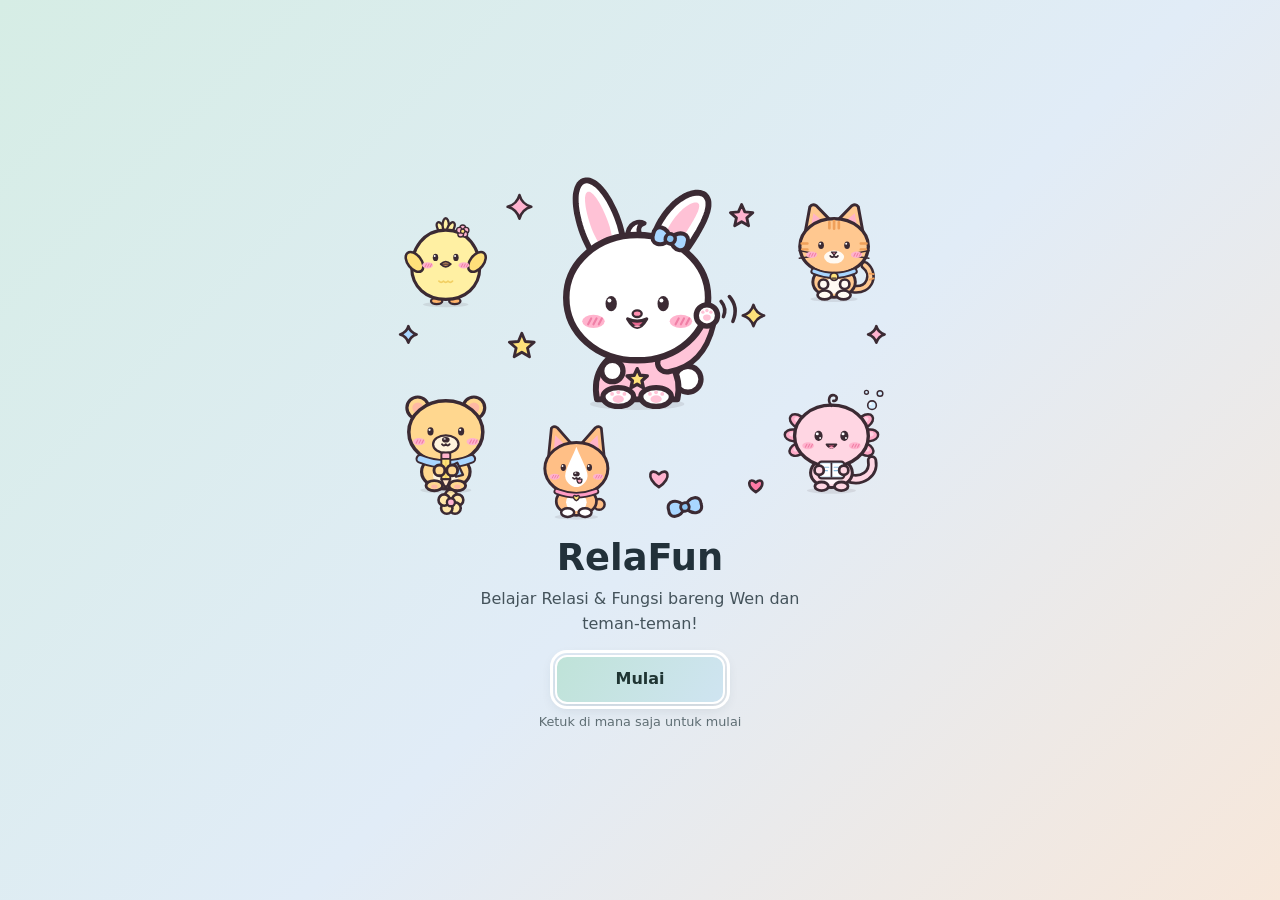
<file: index.html>
<!doctype html>
<html lang="id">
<head>
  <meta charset="utf-8">
  <meta name="viewport" content="width=device-width, initial-scale=1, viewport-fit=cover">
  <title>RelaFun — Relasi dan Fungsi</title>
  <meta name="description" content="Belajar Relasi dan Fungsi kelas 8 SMP langkah demi langkah.">
  <meta name="theme-color" content="#e3f1ec">
  <link rel="manifest" href="manifest.webmanifest">
  <link rel="icon" href="icons/icon.svg" type="image/svg+xml">
  <link rel="apple-touch-icon" href="icons/icon-192.png">
  <meta name="apple-mobile-web-app-capable" content="yes">
  <meta name="apple-mobile-web-app-title" content="RelaFun">
  <link rel="stylesheet" href="css/app.css">
  <script>
    // Terapkan tema & ukuran teks sebelum halaman tampil (mencegah kedip).
    try {
      var s = JSON.parse(localStorage.getItem("lk_settings") || "{}");
      if (s.theme === "dark" || s.theme === "light") document.documentElement.dataset.theme = s.theme;
      if (s.bigText) document.documentElement.classList.add("big-text");
      if (s.reduceMotion) document.documentElement.classList.add("reduce-motion");
    } catch (e) {}
    // Simpan tawaran instal Chrome agar bisa ditampilkan sebagai tombol "Pasang sekarang".
    window.addEventListener("beforeinstallprompt", function (e) {
      e.preventDefault();
      window.__installPrompt = e;
      document.dispatchEvent(new CustomEvent("installable"));
    });
  </script>
</head>
<body>
  <div id="app" aria-live="polite">
    <div class="boot">
      <img src="icons/icon.svg" alt="" width="72" height="72">
      <p>Memuat RelaFun…</p>
    </div>
  </div>
  <div id="toast" role="status" aria-live="polite"></div>
  <noscript>RelaFun membutuhkan JavaScript. Aktifkan JavaScript di peramban Anda.</noscript>
  <script src="config.js"></script>
  <script>
    // Penjaga pemuatan (sengaja ditulis dengan JavaScript lama agar jalan di semua peramban):
    // bila aplikasi gagal mulai (sinyal putus, peramban terlalu lama, atau cache lama),
    // tampilkan pesan + tombol, bukan layar kosong.
    (function () {
      var lastError = "";
      window.addEventListener("error", function (e) { if (e && e.message) lastError = e.message; }, true);
      // Hapus cache & service worker lama, lalu muat ulang (data belajar di perangkat tetap aman).
      window.rfReset = function () {
        var reload = function () { location.reload(); };
        try {
          var jobs = [];
          if (navigator.serviceWorker && navigator.serviceWorker.getRegistrations) {
            jobs.push(navigator.serviceWorker.getRegistrations().then(function (rs) {
              return Promise.all(rs.map(function (r) { return r.unregister(); }));
            }));
          }
          if (window.caches && caches.keys) {
            jobs.push(caches.keys().then(function (ks) {
              return Promise.all(ks.map(function (k) { return caches.delete(k); }));
            }));
          }
          Promise.all(jobs).then(reload, reload);
        } catch (err) { reload(); }
      };
      window.rfLoadFailed = function (why) {
        var app = document.getElementById("app");
        if (window.__rfStarted || !app || document.getElementById("rf-fail")) return;
        var esc = function (s) { return String(s).replace(/[&<>"]/g, function (c) { return { "&": "&amp;", "<": "&lt;", ">": "&gt;", '"': "&quot;" }[c]; }); };
        app.innerHTML = '<div class="boot" id="rf-fail"><img src="icons/icon.svg" alt="" width="72" height="72">'
          + '<p><b>RelaFun belum bisa dibuka di sini.</b><br>Periksa sinyal internet, lalu ketuk Muat ulang. '
          + 'Bila tetap gagal, ketuk Bersihkan &amp; muat ulang, atau buka dengan Chrome/Safari versi terbaru.</p>'
          + '<div class="boot-actions"><button class="btn" type="button" onclick="location.reload()">Muat ulang</button>'
          + '<button class="btn secondary" type="button" onclick="rfReset()">Bersihkan &amp; muat ulang</button></div>'
          + (why ? '<p class="boot-why">Keterangan: ' + esc(why) + '</p>' : '') + '</div>';
      };
      document.addEventListener("DOMContentLoaded", function () {
        setTimeout(function () { if (!window.__rfStarted) window.rfLoadFailed(lastError); }, 300);
      });
    })();
  </script>
  <script nomodule>window.rfLoadFailed("Peramban ini terlalu lama dan belum mendukung RelaFun.");</script>
  <script type="module" src="js/app.js" onerror="rfLoadFailed('Berkas aplikasi gagal dimuat.')"></script>
</body>
</html>
</file>
<file: css/app.css>
/* RelaFun — gaya tampilan. Token warna di :root, mode gelap di bawahnya. */
/* Palet "pastel kalem" (v3.2): mint-sage + biru langit, aksen aprikot, teks slate netral.
   Tetap pastel, tetapi lebih tenang dan dewasa untuk siswa SMP: gradasi dua warna yang berdekatan,
   bukan pelangi; tanpa ungu; pink hanya sebagai aksen kecil. Kontras teks >= 4.5:1. */
:root {
  color-scheme: light;
  --bg: #f7f9f8;
  --surface: #ffffff;
  --surface-2: #f1f5f3;
  --surface-3: #e5ece9;
  --border: #dfe7e3;
  --text: #22313a;
  --text-2: #44535b;
  --muted: #5f6e74;
  --primary: #2c5a56;
  --primary-2: #1f4541;
  --primary-soft: #e6f2ee;
  --on-primary: #ffffff;
  /* gradasi lembut dua warna: mint -> biru langit */
  --grad: linear-gradient(120deg, #bfe3d8 0%, #cfe4f1 100%);
  --grad-hover: linear-gradient(120deg, #acdacc 0%, #bbd9ec 100%);
  --grad-soft: linear-gradient(120deg, #eef7f3 0%, #f0f5fa 100%);
  --grad-bar: linear-gradient(90deg, #7fc4b2 0%, #8db9de 100%);
  --grad-page: linear-gradient(160deg, #f3f8f6 0%, #f7f9fa 50%, #fbf8f4 100%);
  --grad-hero: linear-gradient(135deg, #d6ede5 0%, #e1ecf7 55%, #f7e7da 100%);
  /* warna polos cadangan untuk tempat yang tidak bisa memakai gradasi */
  --fill: #cde8df;
  --fill-2: #b9dfd2;
  --on-fill: #1f3533;
  --fill-strong: #8cc9b8;
  --sky: #e2eef8; --on-sky: #22598a;
  --butter: #faf1d2; --on-butter: #7a5800;
  --peach: #fbe8dc; --on-peach: #94451c;
  --pink: #f8e7ea; --on-pink: #97364f;
  --accent: #e59b3a;
  --accent-soft: #fbf0dc;
  --good: #0a7d0a;
  --good-soft: #e3f6e3;
  --bad: #c62f2f;
  --bad-soft: #fde8e8;
  --warn: #9a6200;
  --warn-soft: #fff4dc;
  --series-1: #2a78d6;
  --series-2: #eb6834;
  --seq-1: #cde2fb; --seq-2: #9ec5f4; --seq-3: #6da7ec; --seq-4: #3987e5; --seq-5: #256abf; --seq-6: #184f95;
  --grid: #e5ece9;
  --shadow: 0 1px 2px rgba(30, 60, 70, .06), 0 4px 16px rgba(30, 60, 70, .07);
  --radius: 16px;
  --radius-sm: 10px;
  --sidebar-w: 248px;
  --font: "Segoe UI", system-ui, -apple-system, Roboto, "Helvetica Neue", Arial, sans-serif;
}
@media (prefers-color-scheme: dark) {
  :root:not([data-theme="light"]) {
    color-scheme: dark;
    --bg: #131819; --surface: #1b2123; --surface-2: #232a2d; --surface-3: #2d3538; --border: #374043;
    --text: #eef3f2; --text-2: #cdd6d5; --muted: #9aa8a8;
    --primary: #e6f2ef; --primary-2: #ffffff; --primary-soft: #22302e; --on-primary: #131819;
    --fill: #cde8df; --fill-2: #b9dfd2; --on-fill: #1f3533; --fill-strong: #8cc9b8;
    --grad-soft: linear-gradient(120deg, #1d2b29 0%, #1d2733 100%);
    --grad-page: linear-gradient(160deg, #171d1f 0%, #131819 100%);
    --sky: #1a2c44; --on-sky: #a9d6ff; --butter: #3a3216; --on-butter: #ffe27a; --peach: #3d2a20; --on-peach: #ffc9a8; --pink: #3a2229; --on-pink: #f6b7c6;
    --accent: #fbbf24; --accent-soft: #3b2f12;
    --good: #4cc94c; --good-soft: #163019; --bad: #f07272; --bad-soft: #3a1c1f; --warn: #f2b84b; --warn-soft: #3a2e14;
    --series-1: #3987e5; --series-2: #d95926;
    --seq-1: #1c2c44; --seq-2: #184f95; --seq-3: #256abf; --seq-4: #3987e5; --seq-5: #6da7ec; --seq-6: #9ec5f4;
    --grid: #2d3538;
    --shadow: 0 1px 2px rgba(0, 0, 0, .3), 0 4px 16px rgba(0, 0, 0, .25);
  }
}
:root[data-theme="dark"] {
    color-scheme: dark;
    --bg: #131819; --surface: #1b2123; --surface-2: #232a2d; --surface-3: #2d3538; --border: #374043;
    --text: #eef3f2; --text-2: #cdd6d5; --muted: #9aa8a8;
    --primary: #e6f2ef; --primary-2: #ffffff; --primary-soft: #22302e; --on-primary: #131819;
    --fill: #cde8df; --fill-2: #b9dfd2; --on-fill: #1f3533; --fill-strong: #8cc9b8;
    --grad-soft: linear-gradient(120deg, #1d2b29 0%, #1d2733 100%);
    --grad-page: linear-gradient(160deg, #171d1f 0%, #131819 100%);
    --sky: #1a2c44; --on-sky: #a9d6ff; --butter: #3a3216; --on-butter: #ffe27a; --peach: #3d2a20; --on-peach: #ffc9a8; --pink: #3a2229; --on-pink: #f6b7c6;
    --accent: #fbbf24; --accent-soft: #3b2f12;
    --good: #4cc94c; --good-soft: #163019; --bad: #f07272; --bad-soft: #3a1c1f; --warn: #f2b84b; --warn-soft: #3a2e14;
    --series-1: #3987e5; --series-2: #d95926;
    --seq-1: #1c2c44; --seq-2: #184f95; --seq-3: #256abf; --seq-4: #3987e5; --seq-5: #6da7ec; --seq-6: #9ec5f4;
    --grid: #2d3538;
    --shadow: 0 1px 2px rgba(0, 0, 0, .3), 0 4px 16px rgba(0, 0, 0, .25);
}

* { box-sizing: border-box; }
html { font-size: 100%; -webkit-text-size-adjust: 100%; }
html.big-text { font-size: 118.75%; }
body {
  margin: 0; background-color: var(--bg); background-image: var(--grad-page); background-attachment: fixed; color: var(--text); font-family: var(--font);
  line-height: 1.55; overflow-x: hidden;
}
html.reduce-motion *, html.reduce-motion *::before, html.reduce-motion *::after {
  animation-duration: 0s !important; transition-duration: 0s !important;
}
@media (prefers-reduced-motion: reduce) {
  *, *::before, *::after { animation-duration: 0s !important; transition-duration: 0s !important; }
}
h1, h2, h3, h4 { line-height: 1.25; margin: 0 0 .5rem; }
h1 { font-size: 1.6rem; } h2 { font-size: 1.3rem; } h3 { font-size: 1.08rem; }
p { margin: 0 0 .75rem; }
a { color: var(--primary); }
button, input, select, textarea { font: inherit; color: inherit; }
:focus-visible { outline: 3px solid var(--primary); outline-offset: 2px; border-radius: 6px; }
.sr-only { position: absolute; width: 1px; height: 1px; overflow: hidden; clip: rect(0 0 0 0); white-space: nowrap; }
.muted { color: var(--muted); }
.small { font-size: .875rem; }
.boot { min-height: 100vh; display: grid; place-content: center; text-align: center; color: var(--muted); gap: 8px; }
.boot img { margin: 0 auto; }

/* ---------- Tata letak ---------- */
.layout { display: grid; grid-template-columns: var(--sidebar-w) minmax(0, 1fr); min-height: 100vh; }
.sidebar {
  position: sticky; top: 0; height: 100vh; overflow-y: auto; background: var(--surface);
  border-right: 1px solid var(--border); padding: 20px 14px; display: flex; flex-direction: column; gap: 4px;
}
.brand { display: flex; align-items: center; gap: 10px; padding: 4px 10px 18px; text-decoration: none; color: var(--text); }
.brand img { width: 38px; height: 38px; }
.brand b { font-size: 1.2rem; letter-spacing: -.01em; }
.brand small { display: block; color: var(--muted); font-size: .72rem; margin-top: -2px; }
.nav-link {
  display: flex; align-items: center; gap: 12px; padding: 10px 12px; border-radius: 12px; color: var(--text-2);
  text-decoration: none; font-weight: 550; min-height: 44px;
}
.nav-link svg { width: 22px; height: 22px; flex: none; }
.nav-link:hover { background: var(--surface-2); color: var(--text); }
.nav-link.active { background: var(--grad-soft); color: var(--primary); box-shadow: inset 0 0 0 1px var(--border); }
.nav-sep { height: 1px; background: var(--border); margin: 10px 8px; }
.sidebar .spacer { flex: 1; }
.side-user { display: flex; align-items: center; gap: 10px; padding: 10px; border-radius: 12px; background: var(--surface-2); }
.avatar {
  width: 36px; height: 36px; border-radius: 50%; display: grid; place-items: center; font-weight: 700;
  background-color: var(--fill); background-image: var(--grad); color: var(--on-fill); flex: none;
}
.main { min-width: 0; padding: 28px clamp(16px, 3vw, 40px) 40px; max-width: 1240px; width: 100%; margin: 0 auto; }
.topbar { display: none; }
.bottom-nav { display: none; }

@media (max-width: 860px) {
  .layout { grid-template-columns: minmax(0, 1fr); }
  .sidebar { display: none; }
  .topbar {
    display: flex; align-items: center; justify-content: space-between; gap: 8px; position: sticky; top: 0; z-index: 20;
    background: var(--surface); border-bottom: 1px solid var(--border); padding: 10px 16px;
  }
  .topbar .brand { padding: 0; }
  .topbar .brand img { width: 32px; height: 32px; }
  .main { padding: 18px 16px 24px; }
  .bottom-nav {
    display: grid; grid-template-columns: repeat(5, 1fr); position: fixed; bottom: 0; left: 0; right: 0; z-index: 20;
    background: var(--surface); border-top: 1px solid var(--border); padding: 4px 4px calc(4px + env(safe-area-inset-bottom));
  }
  .bottom-nav a {
    display: flex; flex-direction: column; align-items: center; gap: 2px; padding: 6px 2px; font-size: .7rem;
    color: var(--muted); text-decoration: none; border-radius: 10px; min-height: 48px; justify-content: center;
  }
  .bottom-nav a svg { width: 22px; height: 22px; }
  .bottom-nav a.active { color: var(--primary); background: var(--grad-soft); }
  h1 { font-size: 1.35rem; }
}

/* ---------- Komponen umum ---------- */
.card { background: var(--surface); border: 1px solid var(--border); border-radius: var(--radius); padding: 20px; box-shadow: var(--shadow); }
.card-title { display: flex; align-items: center; justify-content: space-between; gap: 8px; margin-bottom: 12px; }
.card-title h2, .card-title h3 { margin: 0; }
.grid { display: grid; gap: 16px; }
.grid-2 { grid-template-columns: repeat(2, minmax(0, 1fr)); }
.grid-3 { grid-template-columns: repeat(3, minmax(0, 1fr)); }
.home-grid { display: grid; grid-template-columns: minmax(0, 1fr) 320px; gap: 20px; align-items: start; }
@media (max-width: 1100px) { .home-grid { grid-template-columns: minmax(0, 1fr); } }
@media (max-width: 700px) { .grid-2, .grid-3 { grid-template-columns: minmax(0, 1fr); } }
.stack { display: flex; flex-direction: column; gap: 16px; }
.row { display: flex; align-items: center; gap: 10px; flex-wrap: wrap; }
.row.between { justify-content: space-between; }
.page-head { display: flex; align-items: flex-end; justify-content: space-between; gap: 12px; margin-bottom: 18px; flex-wrap: wrap; }
.page-head p { margin: 0; color: var(--muted); }
.crumbs { font-size: .875rem; color: var(--muted); margin-bottom: 6px; }
.crumbs a { color: var(--muted); }

.btn {
  display: inline-flex; align-items: center; justify-content: center; gap: 8px; border: 1px solid transparent;
  border-radius: 12px; padding: 10px 18px; min-height: 44px; font-weight: 650; cursor: pointer; text-decoration: none;
  background-color: var(--fill); background-image: var(--grad); color: var(--on-fill); transition: transform .08s ease;
}
.btn:hover { background-image: var(--grad-hover); }
.btn:active { transform: translateY(1px); }
.btn:disabled { opacity: .5; cursor: not-allowed; }
.btn svg { width: 20px; height: 20px; }
.btn.secondary { background: var(--surface-2); color: var(--text); border-color: var(--border); }
.btn.secondary:hover { background: var(--surface-3); }
.btn.ghost { background: transparent; color: var(--primary); }
.btn.ghost:hover { background: var(--primary-soft); }
.btn.good { background: var(--good); color: #fff; }
.btn.small { min-height: 36px; padding: 6px 12px; font-size: .9rem; border-radius: 10px; }
.btn.block { width: 100%; }
.icon-btn { width: 44px; height: 44px; padding: 0; border-radius: 12px; }

.chip {
  display: inline-flex; align-items: center; gap: 6px; padding: 3px 10px; border-radius: 999px; font-size: .78rem;
  font-weight: 650; background: var(--surface-2); color: var(--text-2); border: 1px solid var(--border);
}
.chip.primary { background: var(--grad-soft); color: var(--primary); border-color: var(--border); }
.chip.accent { background: var(--accent-soft); color: var(--warn); border-color: transparent; }
.chip.good { background: var(--good-soft); color: var(--good); border-color: transparent; }

.field { display: flex; flex-direction: column; gap: 6px; margin-bottom: 14px; }
.field label { font-weight: 600; font-size: .92rem; }
.input, select.input, textarea.input {
  width: 100%; border: 1.5px solid var(--border); background: var(--surface); border-radius: 12px; padding: 10px 14px;
  min-height: 46px; font-size: 1.05rem;
}
.input:focus { border-color: var(--primary); outline: none; box-shadow: 0 0 0 3px var(--primary-soft); }
textarea.input { min-height: 120px; resize: vertical; line-height: 1.5; }
.input.big { font-size: 1.3rem; font-weight: 650; text-align: center; max-width: 220px; }
.input-row { display: flex; align-items: center; gap: 10px; flex-wrap: wrap; }
.input-row .prefix { font-weight: 700; font-size: 1.15rem; }

.progress { height: 10px; border-radius: 999px; background: var(--surface-3); overflow: hidden; }
.progress > span { display: block; height: 100%; border-radius: 999px; background: var(--grad-bar); transition: width .4s ease; }
.progress.good > span { background: var(--good); }

.alert { border-radius: 12px; padding: 12px 14px; display: flex; gap: 10px; align-items: flex-start; border: 1px solid transparent; }
.alert svg { width: 22px; height: 22px; flex: none; margin-top: 1px; }
.alert.info { background: var(--primary-soft); color: var(--text); }
.alert.good { background: var(--good-soft); border-color: var(--border); border-color: color-mix(in srgb, var(--good) 35%, transparent); }
.alert.bad { background: var(--bad-soft); border-color: var(--border); border-color: color-mix(in srgb, var(--bad) 35%, transparent); }
.alert.warn { background: var(--warn-soft); border-color: var(--border); border-color: color-mix(in srgb, var(--warn) 35%, transparent); }
.alert .alert-title { font-weight: 700; }
.alert p:last-child { margin-bottom: 0; }

#toast {
  position: fixed; left: 50%; bottom: 24px; transform: translateX(-50%) translateY(20px); opacity: 0; pointer-events: none;
  background: var(--text); color: var(--bg); padding: 10px 18px; border-radius: 12px; font-weight: 600; z-index: 100;
  transition: all .25s ease; max-width: calc(100vw - 32px);
}
#toast.show { opacity: 1; transform: translateX(-50%) translateY(0); }
@media (max-width: 860px) { #toast { bottom: 90px; } }

table.table { width: 100%; border-collapse: collapse; font-size: .92rem; }
table.table th, table.table td { padding: 9px 10px; border-bottom: 1px solid var(--border); text-align: left; vertical-align: middle; }
table.table th { color: var(--muted); font-weight: 650; font-size: .8rem; text-transform: uppercase; letter-spacing: .03em; }
table.table td.num, table.table th.num { text-align: right; font-variant-numeric: tabular-nums; }
.table-wrap { overflow-x: auto; }

/* Tabel nilai fungsi */
table.value-table { border-collapse: collapse; margin: 8px 0 12px; font-variant-numeric: tabular-nums; }
table.value-table th, table.value-table td { border: 1.5px solid var(--border); padding: 8px 14px; text-align: center; min-width: 48px; }
table.value-table th { background: var(--surface-2); }
table.value-table tr td:first-child, table.value-table tr th:first-child { font-weight: 700; background: var(--surface-2); }

/* ---------- Beranda ---------- */
.hero {
  position: relative; overflow: hidden; border-radius: 22px; padding: 26px 28px; color: #22313a;
  background: var(--grad-hero);
  display: grid; grid-template-columns: minmax(0, 1fr) auto; gap: 16px; align-items: center; box-shadow: var(--shadow);
}
.hero h1 { color: #22313a; margin-bottom: 6px; }
.hero p { color: #44535b; max-width: 46ch; }
.hero .btn { border: 2px solid #fff; box-shadow: 0 4px 14px rgba(30, 60, 70, .14); }
.hero .mascot { width: 150px; height: 150px; }
.hero::after {
  content: ""; position: absolute; right: -60px; top: -60px; width: 220px; height: 220px; border-radius: 50%;
  background: rgba(255, 255, 255, .35); z-index: 0; pointer-events: none;
}
.hero > * { position: relative; z-index: 1; }
@media (max-width: 600px) { .hero { grid-template-columns: minmax(0, 1fr) 92px; padding: 20px; gap: 8px; } .hero .mascot { width: 92px; height: 92px; align-self: start; } }
.section-title { display: flex; align-items: center; justify-content: space-between; margin: 26px 0 12px; }
.section-title h2 { margin: 0; }
.continue-card { display: grid; grid-template-columns: 64px minmax(0, 1fr) auto; gap: 16px; align-items: center; }
@media (max-width: 600px) { .continue-card { grid-template-columns: 52px minmax(0, 1fr); } .continue-card .btn { grid-column: 1 / -1; } }
.module-icon {
  width: 56px; height: 56px; border-radius: 16px; display: grid; place-items: center; background: var(--grad-soft); color: var(--primary); box-shadow: inset 0 0 0 1px var(--border);
}
.module-icon svg { width: 30px; height: 30px; }
.module-icon.prasyarat { background: var(--butter); color: var(--on-butter); }
.module-icon.sky { background: var(--sky); color: var(--on-sky); }
.module-icon.butter { background: var(--butter); color: var(--on-butter); }
.module-icon.peach { background: var(--peach); color: var(--on-peach); }
.module-icon.literasi { background: var(--surface); color: var(--on-pink); box-shadow: inset 0 0 0 2px var(--border); box-shadow: inset 0 0 0 2px color-mix(in srgb, var(--on-pink) 30%, transparent); }
.skill-grid { display: grid; grid-template-columns: repeat(auto-fill, minmax(200px, 1fr)); gap: 14px; }
.skill-card { text-decoration: none; color: inherit; display: flex; flex-direction: column; gap: 10px; transition: transform .12s ease; }
.skill-card:hover { transform: translateY(-2px); }
.skill-grid > :nth-child(4n+2) .module-icon { background: var(--sky); color: var(--on-sky); }
.skill-grid > :nth-child(4n+3) .module-icon { background: var(--butter); color: var(--on-butter); }
.skill-grid > :nth-child(4n+4) .module-icon { background: var(--peach); color: var(--on-peach); }
.skill-card .row { justify-content: space-between; }
.topic-grid { display: grid; grid-template-columns: repeat(auto-fill, minmax(230px, 1fr)); gap: 14px; }
.topic-card { display: flex; gap: 14px; align-items: center; text-decoration: none; color: inherit; }

.goal-ring { display: grid; place-items: center; position: relative; width: 132px; height: 132px; margin: 4px auto 10px; }
.goal-ring svg { position: absolute; top: 0; right: 0; bottom: 0; left: 0; transform: rotate(-90deg); }
.goal-ring .goal-num { font-size: 1.9rem; font-weight: 800; line-height: 1; text-align: center; }
.goal-ring .goal-num small { display: block; font-size: .75rem; font-weight: 600; color: var(--muted); margin-top: 4px; }
.stat-row { display: grid; grid-template-columns: 1fr 1fr; gap: 10px; }
.stat { background: var(--surface-2); border-radius: 12px; padding: 10px 12px; }
.stat:nth-child(4n+2) { background: var(--sky); }
.stat:nth-child(4n+3) { background: var(--butter); }
.stat:nth-child(4n+4) { background: var(--peach); }
.stat b { display: block; font-size: 1.35rem; }
.stat span { color: var(--muted); font-size: .8rem; }
.lb-list { list-style: none; margin: 0; padding: 0; display: flex; flex-direction: column; gap: 6px; }
.lb-list li { display: grid; grid-template-columns: 28px 36px minmax(0, 1fr) auto; align-items: center; gap: 10px; padding: 8px 10px; border-radius: 12px; }
.lb-list li.me { background: var(--grad-soft); }
.lb-rank { font-weight: 800; color: var(--muted); text-align: center; }
.lb-pts { font-weight: 700; font-variant-numeric: tabular-nums; }

/* ---------- Materi ---------- */
.module-list { display: grid; grid-template-columns: repeat(auto-fill, minmax(290px, 1fr)); gap: 16px; }
.module-card { display: flex; flex-direction: column; gap: 12px; }
.module-card .head { display: flex; gap: 14px; align-items: center; }
.module-card h3 { margin: 0; }
.module-card .actions { display: flex; gap: 8px; margin-top: auto; flex-wrap: wrap; }
.module-card .actions .btn { flex: 1; }

/* ---------- Pelajaran (satu langkah per layar) ---------- */
.lesson { max-width: 820px; margin: 0 auto; }
.step-dots { display: flex; gap: 6px; flex-wrap: wrap; margin: 6px 0 18px; }
.step-dots span { height: 8px; flex: 1; min-width: 14px; border-radius: 999px; background: var(--surface-3); }
.step-dots span.done { background: var(--grad-bar); }
.step-dots span.now { background: var(--accent); }
.lesson-card { min-height: 320px; display: flex; flex-direction: column; gap: 14px; }
.lesson-card .body { font-size: 1.08rem; }
.lesson-nav { display: flex; justify-content: space-between; gap: 10px; margin-top: 16px; }
.lesson-nav .btn { min-width: 130px; }
.tip { display: flex; gap: 14px; align-items: flex-start; background: var(--accent-soft); border-radius: var(--radius); padding: 16px; }
.tip .mascot { width: 72px; height: 72px; flex: none; }
.example-problem { background: var(--surface-2); border-radius: 12px; padding: 12px 16px; font-weight: 600; }
.reveal-list { list-style: none; padding: 0; margin: 0; display: flex; flex-direction: column; gap: 8px; counter-reset: st; }
.reveal-list li {
  counter-increment: st; display: grid; grid-template-columns: 34px minmax(0, 1fr); gap: 10px; align-items: start;
  background: var(--surface); border: 1.5px solid var(--border); border-radius: 12px; padding: 10px 12px; animation: pop .25s ease;
}
.reveal-list li::before {
  content: counter(st); width: 28px; height: 28px; border-radius: 50%; background: var(--primary-soft); color: var(--primary);
  font-weight: 800; display: grid; place-items: center; font-size: .9rem;
}
.reveal-list li .math { font-family: "Cascadia Mono", Consolas, "SFMono-Regular", Menlo, monospace; font-size: 1.05rem; font-weight: 600; overflow-wrap: anywhere; }
.reveal-list li .note { color: var(--muted); font-size: .85rem; }
.answer-box { border-left: 4px solid var(--fill-strong); background: var(--grad-soft); padding: 10px 14px; border-radius: 0 12px 12px 0; font-weight: 650; animation: pop .25s ease; }
@keyframes pop { from { opacity: 0; transform: translateY(6px); } to { opacity: 1; transform: none; } }
.term { border: 0; background: none; padding: 0; color: inherit; font: inherit; text-decoration: underline dotted var(--primary) 2px; text-underline-offset: 3px; cursor: help; }
.term-pop {
  position: fixed; z-index: 60; max-width: min(320px, calc(100vw - 32px)); background: var(--text); color: var(--bg);
  padding: 12px 14px; border-radius: 12px; box-shadow: var(--shadow); font-size: .92rem;
}
.term-pop b { display: block; margin-bottom: 4px; }

/* ---------- Diagram panah ---------- */
.diagram { width: 100%; }
.diagram .dg-wrap > svg { width: 100%; height: auto; display: block; max-width: 560px; margin: 0 auto; touch-action: manipulation; }
.diagram .oval { fill: var(--surface-2); stroke: var(--border); stroke-width: 1.5; }
.diagram .set-label { fill: var(--muted); font-weight: 700; font-size: 14px; text-anchor: middle; }
.diagram .node rect { fill: var(--surface); stroke: var(--text-2); stroke-width: 1.5; transition: fill .2s ease; }
.diagram .node text { fill: var(--text); font-size: 15px; font-weight: 650; text-anchor: middle; dominant-baseline: central; pointer-events: none; }
.diagram .node { cursor: pointer; }
.diagram .node.sel rect { fill: var(--accent-soft); stroke: var(--accent); stroke-width: 3; }
.diagram .node.hl rect { fill: var(--primary-soft); stroke: var(--primary); stroke-width: 2.5; }
.diagram .node.bad rect { fill: var(--bad-soft); stroke: var(--bad); stroke-width: 3; }
.diagram .node.ok rect { fill: var(--good-soft); stroke: var(--good); stroke-width: 2.5; }
.diagram .node.dim { opacity: .35; }
.diagram .arrow { stroke: var(--series-1); stroke-width: 2.5; fill: none; transition: opacity .2s ease; }
.diagram .arrow.new { stroke: var(--accent); stroke-width: 3.5; }
.diagram .arrow.dim { opacity: .15; }
.diagram .arrow.focus { stroke-width: 4; }
.diagram .arrow.bad { stroke: var(--bad); stroke-dasharray: 6 4; }
.diagram .arrow-hit { stroke: transparent; stroke-width: 18; fill: none; cursor: pointer; }
.diagram .caption { text-align: center; min-height: 1.6em; font-weight: 650; margin: 6px 0; }
.diagram .controls { display: flex; justify-content: center; gap: 8px; flex-wrap: wrap; margin-top: 6px; }

/* ---------- Grafik fungsi ---------- */
.graph > svg { width: 100%; max-width: 560px; height: auto; display: block; margin: 0 auto; }
.graph .grid-line { stroke: var(--grid); stroke-width: 1; }
.graph .axis { stroke: var(--text-2); stroke-width: 1.5; }
.graph .tick { fill: var(--muted); font-size: 12px; }
.graph .axis-label { fill: var(--text-2); font-size: 12px; font-weight: 700; }
.graph .line-1 { stroke: var(--series-1); stroke-width: 2.5; fill: none; }
.graph .line-2 { stroke: var(--series-2); stroke-width: 2.5; fill: none; }
.graph .pt { fill: var(--surface); stroke: var(--text); stroke-width: 2.5; }
.graph .pt-label { fill: var(--text); font-size: 12px; font-weight: 700; }
.graph .legend { display: flex; justify-content: center; gap: 16px; flex-wrap: wrap; font-size: .85rem; margin-top: 4px; }
.graph .legend i { display: inline-block; width: 18px; height: 3px; border-radius: 2px; vertical-align: middle; margin-right: 6px; }

/* ---------- Seret-taruh ---------- */
.dnd-pool, .dnd-bin {
  border: 2px dashed var(--border); border-radius: 14px; padding: 10px; min-height: 64px; display: flex; flex-wrap: wrap;
  gap: 8px; align-content: flex-start; background: var(--surface-2); transition: border-color .15s ease, background .15s ease;
}
.dnd-bins { display: grid; grid-template-columns: repeat(auto-fit, minmax(170px, 1fr)); gap: 12px; margin-top: 12px; }
.dnd-bin { flex-direction: column; flex-wrap: nowrap; cursor: pointer; text-align: left; width: 100%; }
.dnd-bin .bin-label { font-weight: 750; color: var(--text-2); font-size: .92rem; width: 100%; }
.dnd-bin.over, .dnd-pool.over { border-color: var(--primary); background: var(--primary-soft); }
.dnd-bin.armed { border-color: var(--accent); }
.dnd-chip {
  border: 1.5px solid var(--text-2); background: var(--surface); border-radius: 10px; padding: 8px 12px; font-weight: 650;
  cursor: grab; touch-action: none; user-select: none; min-height: 44px; font-family: "Cascadia Mono", Consolas, monospace; font-size: .95rem;
}
.dnd-chip.selected { border-color: var(--accent); box-shadow: 0 0 0 3px var(--accent-soft); }
.dnd-chip.wrong { border-color: var(--bad); background: var(--bad-soft); }
.dnd-chip.right { border-color: var(--good); background: var(--good-soft); }
.dnd-ghost { position: fixed; z-index: 80; pointer-events: none; opacity: .9; transform: translate(-50%, -50%) rotate(-2deg); box-shadow: var(--shadow); }

/* ---------- Latihan ---------- */
.practice { max-width: 820px; margin: 0 auto; }
.q-card { display: flex; flex-direction: column; gap: 16px; }
.q-prompt { font-size: 1.12rem; font-weight: 600; }
.options { display: flex; flex-direction: column; gap: 10px; }
.option {
  display: flex; align-items: center; gap: 12px; text-align: left; padding: 12px 14px; border-radius: 12px; min-height: 52px;
  border: 1.5px solid var(--border); background: var(--surface); cursor: pointer; width: 100%;
}
.option:hover { border-color: var(--primary); }
.option .mark { width: 26px; height: 26px; border-radius: 50%; border: 2px solid var(--border); flex: none; display: grid; place-items: center; font-weight: 800; font-size: .8rem; color: var(--muted); }
.option.multi .mark { border-radius: 7px; }
.option.picked { border-color: var(--primary); background: var(--grad-soft); }
.option.picked .mark { border-color: var(--primary); background-color: var(--fill); background-image: var(--grad); color: var(--on-fill); }
.option.right { border-color: var(--good); background: var(--good-soft); }
.option.wrong { border-color: var(--bad); background: var(--bad-soft); }
.yesno { display: grid; grid-template-columns: 1fr 1fr; gap: 12px; }
.yesno .option { justify-content: center; font-weight: 700; font-size: 1.05rem; }
.keypad { display: flex; flex-wrap: wrap; gap: 6px; }
.keypad button { min-width: 44px; min-height: 40px; border-radius: 10px; border: 1px solid var(--border); background: var(--surface-2); font-weight: 700; cursor: pointer; }
.keypad button:hover { background: var(--surface-3); }
.feedback { animation: pop .25s ease; }
.q-actions { display: flex; gap: 10px; flex-wrap: wrap; justify-content: space-between; align-items: center; }
.q-actions .left, .q-actions .right { display: flex; gap: 8px; flex-wrap: wrap; }
.hint-box { background: var(--accent-soft); border-radius: 12px; padding: 10px 14px; animation: pop .2s ease; }
.result-hero { text-align: center; padding: 10px 0; }
.result-hero .mascot { width: 140px; height: 140px; margin: 0 auto; }
.big-num { font-size: 2.6rem; font-weight: 800; line-height: 1; }

/* ---------- Pemodel ---------- */
.tabs { display: inline-flex; background: var(--surface-2); border-radius: 12px; padding: 4px; gap: 4px; margin-bottom: 16px; flex-wrap: wrap; }
.tabs button { border: 0; background: transparent; padding: 8px 16px; border-radius: 9px; font-weight: 650; cursor: pointer; min-height: 40px; color: var(--text-2); }
.tabs button.active { background: var(--surface); color: var(--primary); box-shadow: var(--shadow); }
.preset-grid { display: grid; grid-template-columns: repeat(auto-fill, minmax(220px, 1fr)); gap: 12px; }
.preset { text-align: left; cursor: pointer; border: 1.5px solid var(--border); background: var(--surface); border-radius: 14px; padding: 14px; display: flex; flex-direction: column; gap: 6px; }
.preset:hover, .preset.active { border-color: var(--primary); }
.preset.active { background: var(--primary-soft); }
.story { font-size: 1.08rem; line-height: 1.7; background: var(--surface-2); border-radius: 12px; padding: 14px 16px; }
.story mark { background: var(--accent-soft); color: inherit; border-radius: 4px; padding: 0 3px; font-weight: 700; box-shadow: inset 0 -2px 0 var(--accent); }
.wizard-steps { display: flex; gap: 6px; flex-wrap: wrap; margin-bottom: 14px; }
.wizard-steps span { font-size: .78rem; padding: 4px 10px; border-radius: 999px; background: var(--surface-2); color: var(--muted); font-weight: 650; }
.wizard-steps span.now { background-color: var(--fill); background-image: var(--grad); color: var(--on-fill); }
.wizard-steps span.done { background: var(--primary-soft); color: var(--primary); }
.model-box { font-family: "Cascadia Mono", Consolas, monospace; font-size: 1.2rem; font-weight: 700; background: var(--primary-soft); color: var(--primary); padding: 10px 14px; border-radius: 12px; display: inline-block; }
.ab-grid { display: grid; grid-template-columns: repeat(auto-fit, minmax(230px, 1fr)); gap: 14px; }
.check-list { list-style: none; padding: 0; margin: 0; display: flex; flex-direction: column; gap: 6px; }
.check-list li { display: flex; gap: 8px; align-items: flex-start; }
.check-list svg { width: 20px; height: 20px; flex: none; margin-top: 2px; }
.check-list .ok svg { color: var(--good); } .check-list .warning svg { color: var(--warn); } .check-list .error svg { color: var(--bad); }

/* ---------- Glosarium ---------- */
.gloss-grid { display: grid; grid-template-columns: repeat(auto-fill, minmax(260px, 1fr)); gap: 14px; }
.gloss-card h3 { margin-bottom: 2px; }
.gloss-card .ex { font-family: "Cascadia Mono", Consolas, monospace; background: var(--surface-2); border-radius: 8px; padding: 4px 8px; display: inline-block; font-size: .9rem; }

/* ---------- Guru ---------- */
.class-code { font-family: "Cascadia Mono", Consolas, monospace; font-size: 1.8rem; font-weight: 800; letter-spacing: .12em; color: var(--primary); }
.switch { display: flex; align-items: center; justify-content: space-between; gap: 12px; padding: 10px 0; border-bottom: 1px solid var(--border); }
.switch:last-child { border-bottom: 0; }
.toggle { position: relative; width: 52px; height: 30px; flex: none; }
.toggle input { opacity: 0; width: 100%; height: 100%; position: absolute; top: 0; right: 0; bottom: 0; left: 0; margin: 0; cursor: pointer; z-index: 1; }
.toggle span { position: absolute; top: 0; right: 0; bottom: 0; left: 0; border-radius: 999px; background: var(--surface-3); transition: background .2s ease; }
.toggle span::after { content: ""; position: absolute; top: 3px; left: 3px; width: 24px; height: 24px; border-radius: 50%; background: #fff; box-shadow: 0 1px 3px rgba(0,0,0,.3); transition: transform .2s ease; }
.toggle input:checked + span { background: var(--grad-bar); }
.toggle input:checked + span::after { transform: translateX(22px); }
.toggle input:focus-visible + span { outline: 3px solid var(--primary); outline-offset: 2px; }
.hbar-list { display: flex; flex-direction: column; gap: 10px; }
.hbar { display: grid; grid-template-columns: minmax(120px, 34%) minmax(0, 1fr) 54px; gap: 10px; align-items: center; font-size: .9rem; }
.hbar .track { height: 14px; border-radius: 4px; background: var(--surface-2); overflow: hidden; }
.hbar .fill { height: 100%; background: var(--series-1); border-radius: 0 4px 4px 0; }
.hbar .val { text-align: right; font-weight: 700; font-variant-numeric: tabular-nums; }
.heat { display: inline-block; width: 26px; height: 22px; border-radius: 5px; text-align: center; font-size: .66rem; line-height: 22px; font-weight: 700; margin: 1px; color: var(--text); }
.heat-legend { display: flex; align-items: center; gap: 6px; font-size: .78rem; color: var(--muted); flex-wrap: wrap; }

/* ---------- Masuk ---------- */
.auth-wrap { min-height: 100vh; display: grid; grid-template-columns: minmax(0, 1fr) minmax(0, 1fr); }
.auth-side { background: var(--grad-hero); color: #22313a; display: flex; flex-direction: column; justify-content: center; align-items: center; padding: 40px; text-align: center; gap: 10px; }
.auth-side .mascot { width: 220px; height: 220px; }
.auth-side p { color: #44535b; max-width: 36ch; }
.auth-main { display: flex; flex-direction: column; align-items: center; justify-content: center; gap: 6px; padding: 32px 16px 12px; }
.auth-card { width: 100%; max-width: 420px; }
@media (max-width: 860px) { .auth-wrap { grid-template-columns: 1fr; } .auth-side { padding: 28px 16px; } .auth-side .mascot { width: 120px; height: 120px; } }
.demo-box { background: var(--surface-2); border-radius: 12px; padding: 10px 14px; font-size: .88rem; }
.demo-box code { font-weight: 700; }

/* ---------- Tambahan: ikon & kepala panah ---------- */
.ic { width: 1.25em; height: 1.25em; flex: none; }
.stat b .ic { width: 20px; height: 20px; vertical-align: -3px; color: var(--accent); }
.option .ic { width: 22px; height: 22px; }
.diagram .head { fill: var(--series-1); transition: opacity .2s ease; }
.diagram .head.new { fill: var(--accent); }
.diagram .head.dim { opacity: .15; }
.diagram .head.bad { fill: var(--bad); }
.reveal-list li .plain { font-size: 1.04rem; font-weight: 600; overflow-wrap: anywhere; }

/* ---------- Tawaran pasang aplikasi (bilah kecil di atas, tidak menutupi apa pun) ---------- */
.install-bar { position: relative; z-index: 25; display: flex; align-items: center; gap: 10px; padding: 8px 10px 8px 12px;
  background: var(--grad-soft); border-bottom: 1px solid var(--border); }
.install-bar img { border-radius: 10px; flex: none; }
.install-bar-text { flex: 1; min-width: 0; display: flex; flex-direction: column; line-height: 1.25; }
.install-bar-text b { font-size: .92rem; }
.install-bar-text span { font-size: .78rem; color: var(--muted); }
.install-bar .btn { flex: none; }
.install-bar-x { flex: none; width: 36px; height: 36px; border: 0; border-radius: 10px; background: transparent; color: var(--muted); font-size: 1rem; cursor: pointer; }
.install-bar-x:hover { background: var(--surface-2); }
.install-dialog-wrap { position: fixed; top: 0; right: 0; bottom: 0; left: 0; z-index: 400; display: grid; place-items: center; padding: 16px; background: rgba(25, 40, 45, 51, .35); }
.install-dialog { width: 100%; max-width: 440px; max-height: 90vh; overflow: auto; }
.install-head { display: flex; gap: 12px; align-items: center; }
.install-head img { border-radius: 12px; flex: none; }
.install-head b { display: block; font-size: 1.05rem; }
.install-steps { margin: 12px 0 0; padding-left: 22px; font-size: .95rem; }
.install-steps li { margin-bottom: 4px; }
.install-actions { display: flex; gap: 8px; justify-content: flex-end; margin-top: 14px; flex-wrap: wrap; }

.install-hero { border: 2px solid #fff; margin-top: 6px; font-size: 1.05rem; padding: 12px 22px; box-shadow: 0 6px 20px rgba(30, 60, 70, .16); }
@media (max-width: 380px) { .install-btn .install-btn-label { display: none; } }

/* ---------- Game "Lompat Wen" ---------- */
.game { max-width: 820px; margin: 0 auto; display: flex; flex-direction: column; gap: 16px; }
.game-hero { display: grid; grid-template-columns: minmax(0, 1fr) 130px; gap: 12px; align-items: center; border-radius: 22px; padding: 22px;
  background: linear-gradient(135deg, #faf1d2 0%, #fbe8dc 40%, #e1ecf7 100%); color: #22313a; box-shadow: var(--shadow); }
.game-hero h1 { color: #22313a; margin-bottom: 6px; }
.game-hero p { color: #44535b; }
.game-hero .mascot { width: 130px; height: 130px; }
@media (max-width: 600px) { .game-hero { grid-template-columns: minmax(0, 1fr) 92px; padding: 18px; } .game-hero .mascot { width: 92px; height: 92px; align-self: start; } }
.game-levels { display: flex; flex-direction: column; gap: 12px; }
.game-level { display: flex; align-items: center; gap: 14px; }
.game-level.locked { opacity: .65; }
.game-level-emoji { width: 56px; height: 56px; border-radius: 16px; display: grid; place-items: center; font-size: 1.8rem; background: var(--primary-soft); flex: none; }
.game-stars { color: #f5a524; font-size: 1.1rem; letter-spacing: 2px; margin-top: 4px; }
.game-stars.big { font-size: 2.6rem; letter-spacing: 6px; margin: 4px 0 8px; }
.game-settings { display: flex; flex-direction: column; gap: 10px; }
.game-toggle { display: flex; align-items: center; justify-content: space-between; gap: 12px; font-weight: 600; }
.game-head { display: flex; align-items: center; gap: 10px; flex-wrap: wrap; }
.game-hearts { font-size: 1.4rem; letter-spacing: 2px; }
.game-hearts .lost { opacity: .5; }
.game-score { font-size: 1.2rem; margin-right: auto; }
.game-combo { animation: pop .25s ease; }
.game-track { position: relative; padding-top: 64px; }
.game-path { display: grid; grid-template-columns: repeat(10, 1fr); gap: 6px; }
.stone { height: 34px; border-radius: 50% 50% 45% 45%; background: var(--surface-3); border: 2px solid var(--border); display: grid; place-items: center; font-size: .95rem; transition: background .2s ease; }
.stone.now { background: var(--primary-soft); border-color: var(--primary); box-shadow: 0 0 0 3px var(--border); box-shadow: 0 0 0 3px color-mix(in srgb, var(--primary) 25%, transparent); }
.stone.ok { background: #fff6d8; border-color: #efcf6a; }
.stone.miss { background: var(--surface-2); }
.game-wen { position: absolute; top: 0; width: 44px; height: 64px; transition: left .7s ease; }
.game-wen .mascot { width: 64px; height: 64px; margin-left: -10px; }
.game-wen.hop { animation: hop .7s ease; }
@keyframes hop { 0% { transform: translateY(0); } 40% { transform: translateY(-26px); } 100% { transform: translateY(0); } }
.game-timer { height: 8px; border-radius: 999px; background: var(--surface-3); overflow: hidden; }
.game-timer span { display: block; height: 100%; width: 100%; background: var(--grad-bar); transition: width .1s linear; }
.game-q { display: flex; flex-direction: column; gap: 14px; }
.game-prompt { font-size: 1.2rem; font-weight: 700; }
.game-visual-text { font-family: "Cascadia Mono", Consolas, monospace; font-size: 1.1rem; font-weight: 700; background: var(--surface-2); border-radius: 12px; padding: 12px 14px; text-align: center; overflow-wrap: anywhere; }
.game-options { display: grid; grid-template-columns: 1fr 1fr; gap: 10px; }
@media (max-width: 420px) { .game-options:not(.two) { grid-template-columns: 1fr; } }
.game-opt { display: flex; align-items: center; gap: 10px; min-height: 58px; padding: 10px 14px; border-radius: 16px; border: 2px solid var(--border);
  background: var(--surface); font-size: 1.05rem; font-weight: 700; text-align: left; cursor: pointer; transition: transform .08s ease, border-color .15s ease; }
.game-opt:hover:not(:disabled) { border-color: var(--primary); transform: translateY(-1px); }
.game-opt:disabled { cursor: default; }
.game-opt-key { width: 28px; height: 28px; border-radius: 50%; background: var(--primary-soft); color: var(--primary); display: grid; place-items: center; font-size: .85rem; flex: none; }
.game-opt.right { border-color: var(--good); background: var(--good-soft); }
.game-opt.right .game-opt-key { background: var(--good); color: #fff; }
.game-opt.wrong { border-color: var(--bad); background: var(--bad-soft); }
.game-pop { text-align: center; font-size: 1.3rem; font-weight: 800; color: var(--primary); animation: pop .3s ease; }
.shake { animation: shake .35s ease; }
@keyframes shake { 0%, 100% { transform: translateX(0); } 25% { transform: translateX(-6px); } 75% { transform: translateX(6px); } }
.game-result { text-align: center; display: flex; flex-direction: column; align-items: center; gap: 4px; }
.game-result .mascot { width: 140px; height: 140px; }
.confetti { position: fixed; top: 0; right: 0; bottom: 0; left: 0; pointer-events: none; z-index: 95; overflow: hidden; }
.confetti i { position: absolute; top: -12px; width: 9px; height: 14px; border-radius: 2px; animation: fall 2.2s ease-in forwards; }
@keyframes fall { to { top: 105%; transform: rotate(540deg); } }
.game-cta { display: flex; align-items: center; gap: 14px; margin-top: 16px; text-decoration: none; color: inherit;
  background: var(--grad-soft); transition: transform .12s ease; }
.game-cta:hover { transform: translateY(-2px); }
.game-cta-emoji { width: 52px; height: 52px; border-radius: 16px; display: grid; place-items: center; font-size: 1.7rem; background: var(--surface); box-shadow: inset 0 0 0 2px var(--border); box-shadow: inset 0 0 0 2px color-mix(in srgb, var(--primary) 35%, transparent); flex: none; }
@media (max-width: 600px) {
  .game-level { flex-wrap: wrap; }
  .game-level > .btn, .game-level > span.muted { flex-basis: 100%; max-width: none !important; text-align: center; }
}

/* ---------- Maskot Wen: gerak halus, ketuk, galeri ---------- */
.wen .wen-body { animation: wen-bob 3.2s ease-in-out infinite; }
.wen .wen-blink { transform-box: fill-box; transform-origin: center; animation: wen-blink 4.8s infinite; }
.wen .wen-blink-one { transform-box: fill-box; transform-origin: center; animation: wen-blink 5.6s infinite; }
.wen .wen-ear-l, .wen .wen-ear-r { transform-box: fill-box; transform-origin: 50% 100%; }
.wen .wen-ear-l { animation: wen-ear-l 4.2s ease-in-out infinite; }
.wen .wen-ear-r { animation: wen-ear-r 4.2s ease-in-out infinite; }
@keyframes wen-bob { 0%, 100% { transform: translateY(0); } 50% { transform: translateY(-2.5px); } }
@keyframes wen-blink { 0%, 91%, 100% { transform: scaleY(1); } 94% { transform: scaleY(.08); } }
@keyframes wen-ear-l { 0%, 64%, 100% { transform: rotate(0deg); } 72% { transform: rotate(-6deg); } 80% { transform: rotate(2deg); } }
@keyframes wen-ear-r { 0%, 70%, 100% { transform: rotate(0deg); } 78% { transform: rotate(6deg); } 86% { transform: rotate(-2deg); } }
.wen.wen-hop { animation: wen-hop .5s ease; }
@keyframes wen-hop { 0% { transform: none; } 35% { transform: translateY(-9%) scale(.97, 1.04); } 70% { transform: scale(1.05, .95); } 100% { transform: none; } }
.wen-tap { background: none; border: 0; padding: 0; margin: 0; cursor: pointer; display: inline-flex; justify-content: center; border-radius: 28px; -webkit-tap-highlight-color: transparent; touch-action: manipulation; }
.wen-tap:focus-visible { outline: 3px solid var(--primary); outline-offset: 4px; }
@media (max-width: 600px) { .hero > .wen-tap, .game-hero > .wen-tap { align-self: start; } }
.wen-intro { display: flex; gap: 20px; align-items: center; margin-bottom: 8px; }
.wen-intro .mascot { width: 150px; height: 150px; }
.wen-intro p { margin: 0 0 6px; }
@media (max-width: 600px) { .wen-intro { flex-direction: column; text-align: center; gap: 6px; } .wen-intro .mascot { width: 130px; height: 130px; } }
.wen-grid { display: grid; grid-template-columns: repeat(auto-fill, minmax(150px, 1fr)); gap: 12px; }
.wen-card { display: flex; flex-direction: column; align-items: center; gap: 2px; padding: 10px 8px 14px; text-align: center; cursor: pointer; font: inherit; color: inherit; transition: transform .12s ease; }
.wen-card:hover { transform: translateY(-2px); }
.wen-card .mascot { width: 112px; height: 112px; }
.wen-card b { font-size: .95rem; }
.wen-card span { font-size: .78rem; line-height: 1.3; }
@media (max-width: 600px) { .wen-grid { grid-template-columns: repeat(2, minmax(0, 1fr)); } .wen-card .mascot { width: 100px; height: 100px; } }
.module-icon .mini-wen { width: 50px; height: 50px; }
.empty-state { grid-column: 1 / -1; text-align: center; padding: 8px 0; }
.empty-state .mascot { width: 110px; height: 110px; margin: 0 auto; display: block; }
.wen-wait { display: flex; align-items: center; gap: 12px; }
.wen-wait .mascot { width: 72px; height: 72px; flex: none; }
.wen-wait p { margin: 0; }
.wen-link { display: flex; align-items: center; gap: 12px; margin-top: 14px; padding: 10px 12px; border-radius: 14px; background: var(--grad-soft); color: var(--text); text-decoration: none; box-shadow: inset 0 0 0 1px var(--border); }
.wen-link .mini-wen { width: 52px; height: 52px; flex: none; }
.wen-link > div { flex: 1; }
.wen-link:hover { filter: brightness(.98); }

/* ---------- Footer ---------- */
.content-col { min-width: 0; display: flex; flex-direction: column; min-height: 100vh; }
.content-col > .main { flex: 1; }
.app-footer { text-align: center; font-size: .8rem; line-height: 1.5; color: var(--muted); padding: 16px clamp(16px, 3vw, 40px) 22px; border-top: 1px dashed var(--border); max-width: 1240px; width: 100%; margin: 0 auto; }
.app-footer.auth-footer { border-top: 0; padding: 4px 0 0; max-width: 420px; }
@media (max-width: 860px) { .app-footer { padding-bottom: calc(84px + env(safe-area-inset-bottom)); } .app-footer.auth-footer { padding-bottom: 12px; } }

/* ---------- Teman-teman Wen & kolase stiker ---------- */
.sticker-sheet { position: relative; width: min(440px, 100%); flex: none; }
.sticker-sheet::before { content: ""; display: block; padding-top: 68.182%; }
.sheet-deco { position: absolute; top: 0; right: 0; bottom: 0; left: 0; width: 100%; height: 100%; pointer-events: none; }
.stk { position: absolute; }
.sticker-sheet .stk svg { width: 100%; height: auto; display: block; }
.stk .wen-tap { display: block; width: 100%; }
@media (max-width: 860px) { .auth-side .sticker-sheet { width: min(330px, 100%); } }
.ph-title { display: flex; align-items: center; gap: 12px; min-width: 0; }
.ph-title .wen-tap { flex: none; }
.ph-friend { width: 72px; height: 72px; }
@media (max-width: 600px) { .ph-friend { width: 56px; height: 56px; } }
.friend-grid { display: grid; grid-template-columns: repeat(auto-fill, minmax(240px, 1fr)); gap: 12px; }
.friend-card { display: flex; gap: 12px; align-items: center; padding: 14px; }
.friend-card .wen-tap { flex: none; }
.friend-card .friend { width: 92px; height: 92px; }
.friend-card p { margin: 4px 0 0; font-size: .88rem; }
.wen-intro .sticker-sheet { width: min(400px, 100%); }

/* ---------- Layar pembuka: Wen & teman-teman ---------- */
.splash { position: fixed; top: 0; right: 0; bottom: 0; left: 0; z-index: 300; display: grid; place-items: center; padding: 24px 16px; overflow: auto;
  background: var(--grad-hero); color: #22313a; text-align: center; cursor: pointer; animation: splash-fade .25s ease both; }
.splash.hide { opacity: 0; transition: opacity .3s ease; pointer-events: none; }
.splash-inner { display: flex; flex-direction: column; align-items: center; gap: 6px; width: min(560px, 100%); }
.splash .sticker-sheet { width: min(520px, 100%); }
.splash .stk { animation: splash-pop .55s cubic-bezier(.3, 1.45, .5, 1) both; }
.splash .sheet-deco { animation: splash-fade .6s ease .9s both; }
.splash h1 { font-size: 2.3rem; margin: 6px 0 0; color: #22313a; }
.splash p { margin: 0; color: #44535b; max-width: 34ch; }
.splash .splash-go { margin-top: 12px; min-width: 170px; border: 2px solid #fff; box-shadow: 0 4px 14px rgba(30, 60, 70, .14); }
.splash-hint { font-size: .8rem; color: #5f6e74; margin-top: 2px; }
@keyframes splash-pop { from { opacity: 0; transform: scale(.4) translateY(24px); } to { opacity: 1; transform: none; } }
@keyframes splash-fade { from { opacity: 0; } to { opacity: 1; } }
.splash .splash-go:focus-visible { outline: 3px solid #fff; outline-offset: 2px; }

/* ---------- Layar cadangan bila aplikasi gagal dimuat ---------- */
.boot p { max-width: 42ch; margin: 0 auto; padding: 0 16px; }
.boot p b { color: var(--text); }
.boot-actions { display: flex; gap: 8px; justify-content: center; flex-wrap: wrap; margin-top: 12px; }
.boot-why { font-size: .78rem; margin-top: 12px !important; word-break: break-word; }

/* ---------- Mode AI: deskripsi soal → model matematika ---------- */
.ai-input { min-height: 140px; resize: vertical; line-height: 1.5; }
.ai-flow { display: flex; flex-wrap: wrap; gap: 6px; padding: 0; margin: 4px 0 14px; list-style: none; counter-reset: ai; }
.ai-flow li { counter-increment: ai; font-size: .82rem; padding: 4px 10px; border-radius: 999px; background: var(--grad-soft); box-shadow: inset 0 0 0 1px var(--border); }
.ai-flow li::before { content: counter(ai) ". "; font-weight: 800; }
.ai-key-row { display: flex; gap: 8px; margin-top: 6px; }
.ai-key-row .input { flex: 1; min-width: 0; }
.ai-examples { margin: 4px 0 12px; }
.ai-examples summary { cursor: pointer; font-weight: 650; font-size: .92rem; padding: 4px 0; }
.model-card { margin-top: 16px; padding: 14px 16px; border-radius: 14px; background: var(--grad-soft); box-shadow: inset 0 0 0 1px var(--border); }
.model-card h3 { margin-bottom: 6px; }
.model-def { margin: 0; }
.model-def dt { font-weight: 750; font-size: .82rem; color: var(--muted); text-transform: uppercase; letter-spacing: .04em; margin-top: 10px; }
.model-def dd { margin: 3px 0 0; overflow-wrap: anywhere; }
.model-line { display: flex; flex-wrap: wrap; align-items: center; gap: 4px 10px; margin: 4px 0; }
.ai-checks { margin-top: 12px; }
.ai-checks summary { cursor: pointer; font-weight: 650; }

/* ---------- Asisten Belajar (chatbot RMT) ---------- */
.hidden { display: none !important; }
.tutor-wen { flex: none; width: 64px; height: 64px; }
.tutor-wen svg { width: 64px; height: 64px; display: block; }
.tutor-mode { display: inline-flex; align-items: center; gap: 6px; }
.tutor-mode .ic { width: 16px; height: 16px; }
.rmt-phases { list-style: none; padding: 0; margin: 6px 0 0; display: grid; grid-template-columns: repeat(auto-fill, minmax(150px, 1fr)); gap: 8px; }
.rmt-phases li { display: flex; align-items: center; gap: 8px; padding: 8px 10px; border-radius: var(--radius-sm); background: var(--grad-soft); box-shadow: inset 0 0 0 1px var(--border); font-size: .88rem; }
.rmt-phases b { flex: none; width: 24px; height: 24px; border-radius: 50%; display: grid; place-items: center; background: var(--surface); box-shadow: inset 0 0 0 1px var(--border); }
.tutor-grid { display: grid; grid-template-columns: repeat(auto-fill, minmax(230px, 1fr)); gap: 12px; }
.tutor-pick { text-align: left; display: flex; flex-direction: column; gap: 6px; cursor: pointer; font: inherit; color: inherit; border: 1px solid var(--border); }
.tutor-pick:hover { background: var(--grad-soft); }
.tutor-pick:focus-visible { outline: 3px solid var(--fill-strong); outline-offset: 2px; }
.tutor-story-preview { margin: 0; display: -webkit-box; -webkit-line-clamp: 3; -webkit-box-orient: vertical; overflow: hidden; }
.tutor-problem summary { cursor: pointer; font-weight: 700; }
.tutor-problem p { margin: 8px 0 0; line-height: 1.6; }
.rmt-stepper { list-style: none; padding: 0; margin: 0; display: flex; gap: 6px; overflow-x: auto; scrollbar-width: thin; }
.rmt-stepper li { flex: 1 0 auto; min-width: 0; display: flex; align-items: center; gap: 6px; padding: 6px 10px; border-radius: 999px; font-size: .8rem; background: var(--surface-2); color: var(--muted); }
.rmt-stepper .dot { flex: none; width: 22px; height: 22px; border-radius: 50%; display: grid; place-items: center; font-weight: 700; background: var(--surface); box-shadow: inset 0 0 0 1px var(--border); }
.rmt-stepper li.current { background: var(--grad); color: var(--on-fill); font-weight: 700; }
.rmt-stepper li.done { color: var(--good); background: var(--good-soft); }
.rmt-stepper li.todo .nm { display: none; }
@media (min-width: 900px) { .rmt-stepper li.todo .nm { display: inline; } }
.tutor-meta { display: grid; gap: 4px; }
.term-row { gap: 6px; }
.term-chip { cursor: pointer; font: inherit; font-size: .8rem; }
.chat-card { display: flex; flex-direction: column; gap: 12px; }
.chat-log { display: flex; flex-direction: column; gap: 10px; max-height: min(58vh, 520px); min-height: 180px; overflow-y: auto; padding: 4px 2px; }
.bubble { max-width: min(560px, 88%); padding: 10px 14px; border-radius: 16px; line-height: 1.55; overflow-wrap: anywhere; }
.bubble.wen { align-self: flex-start; background: var(--grad-soft); box-shadow: inset 0 0 0 1px var(--border); border-bottom-left-radius: 4px; }
.bubble.me { align-self: flex-end; background: var(--primary); color: var(--on-primary); border-bottom-right-radius: 4px; }
.bubble.error { background: var(--bad-soft); color: var(--bad); }
.bubble.typing { color: var(--muted); font-style: italic; }
.bubble-src { margin-top: 6px; font-size: .72rem; color: var(--muted); }
.chat-composer { display: grid; gap: 8px; }
.chat-input { min-height: 56px; resize: vertical; }
.help-meter { margin-left: auto; letter-spacing: 2px; }
.effort-row { display: grid; grid-template-columns: repeat(5, minmax(0, 1fr)); gap: 8px; }
.effort-btn { display: flex; flex-direction: column; align-items: center; gap: 2px; padding: 10px 4px; border-radius: var(--radius-sm); border: 1px solid var(--border); background: var(--surface); color: var(--text); font: inherit; font-size: .78rem; cursor: pointer; text-align: center; }
.effort-btn:hover, .effort-btn:focus-visible { background: var(--grad-soft); outline: none; box-shadow: 0 0 0 3px var(--fill-strong); }
.effort-btn .emo { font-size: 1.5rem; line-height: 1; }
.summary-list { display: grid; grid-template-columns: auto 1fr; gap: 4px 14px; margin: 0 0 10px; }
.summary-list dt { color: var(--muted); }
.summary-list dd { margin: 0; font-weight: 700; }
@media (max-width: 520px) {
  .effort-btn span:last-child { font-size: .68rem; }
  .bubble { max-width: 94%; }
}
</file>
